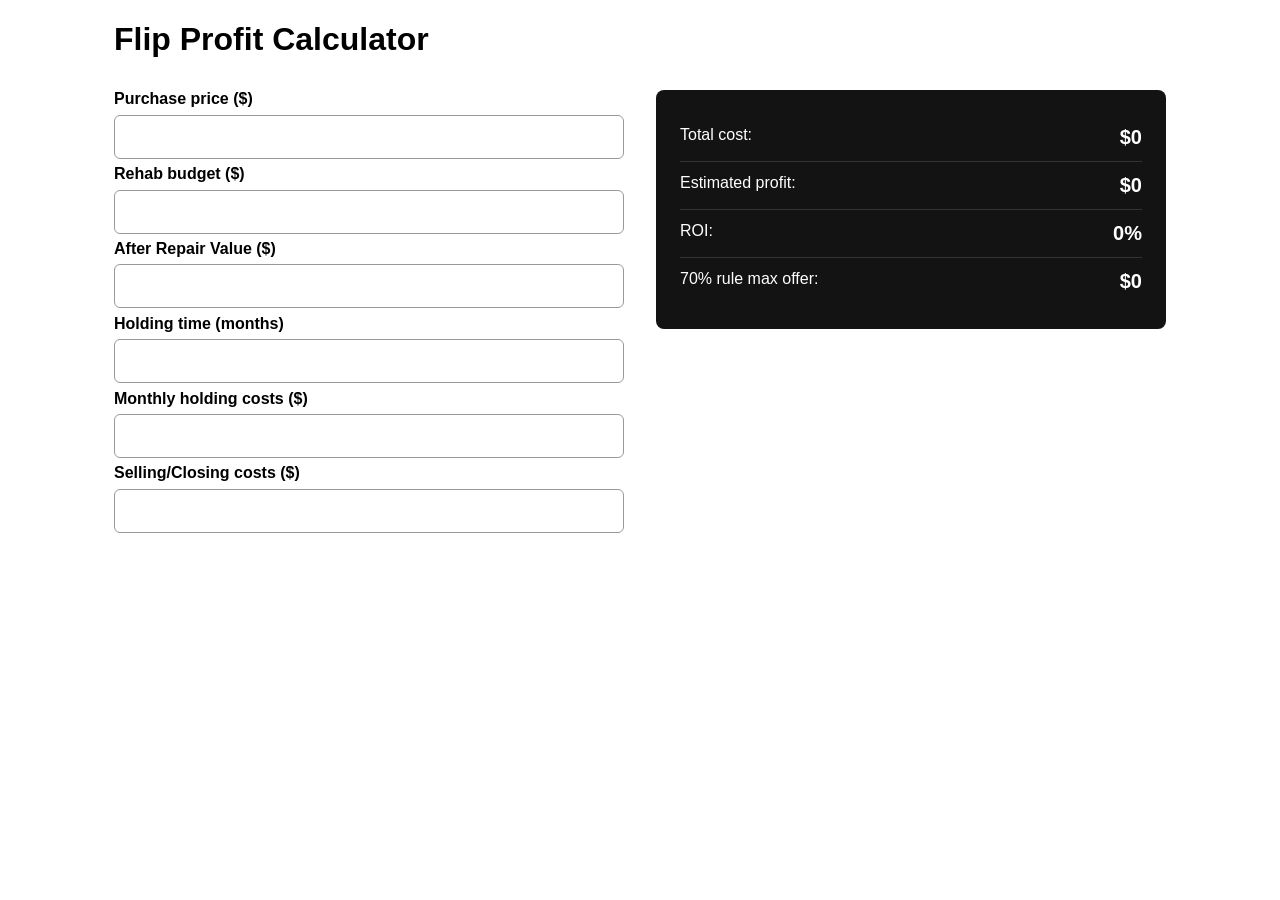
<file: flip-calculator/index.html>
<!DOCTYPE html>
<html lang="en">

<head>
    <meta charset="UTF-8">
    <meta name="viewport" content="width=device-width,initial-scale=1.0">
    <title>Flip Offer Calculator</title>
    <link rel="stylesheet" href="css/style.css">
</head>

<body>
    <main class="container">
        <h1>Flip Profit Calculator</h1>
        <div class="calculator">
            <div class="inputs">
                <div class="field">
                    <label for="purchase">Purchase price ($)</label>
                    <input type="number" id="purchase" min="0" step="1000">
                </div>
                <div class="field">
                    <label for="rehab">Rehab budget ($)</label>
                    <input type="number" id="rehab" min="0" step="1000">
                </div>
                <div class="field">
                    <label for="arv">After Repair Value ($)</label>
                    <input type="number" id="arv" min="0" step="1000">
                </div>
                <div class="field">
                    <label for="hold">Holding time (months)</label>
                    <input type="number" id="hold" min="0" step="1">
                </div>
                <div class="field">
                    <label for="holdcost">Monthly holding costs ($)</label>
                    <input type="number" id="holdcost" min="0" step="100">
                </div>
                <div class="field">
                    <label for="sellcost">Selling/Closing costs ($)</label>
                    <input type="number" id="sellcost" min="0" step="1000">
                </div>
            </div>

            <div class="results">
                <p>Total cost: <output id="total-cost">$0</output></p>
                <p>Estimated profit: <output id="profit">$0</output></p>
                <p>ROI: <output id="roi">0%</output></p>
                <p>70% rule max offer: <output id="max-offer">$0</output></p>
            </div>
        </div>
    </main>
    <script src="js/script.js"></script>

</body>

</html>
</file>
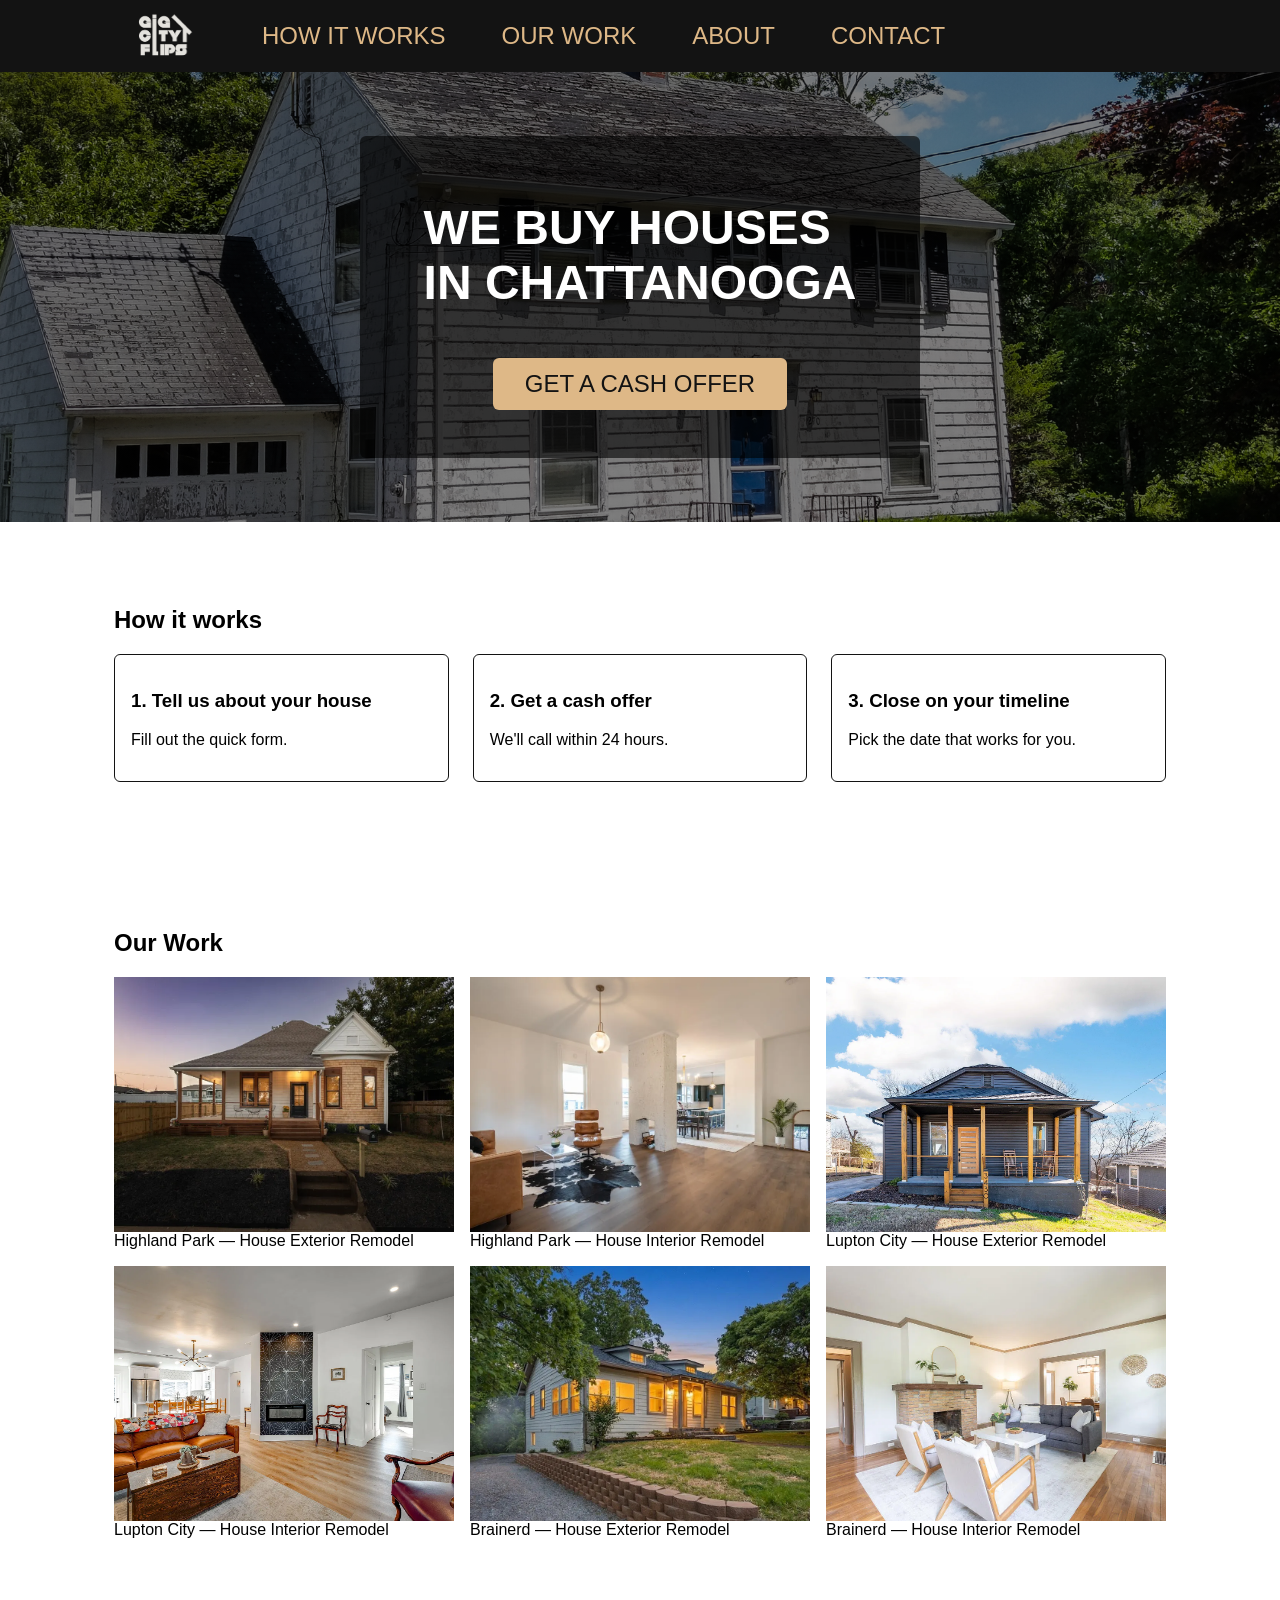
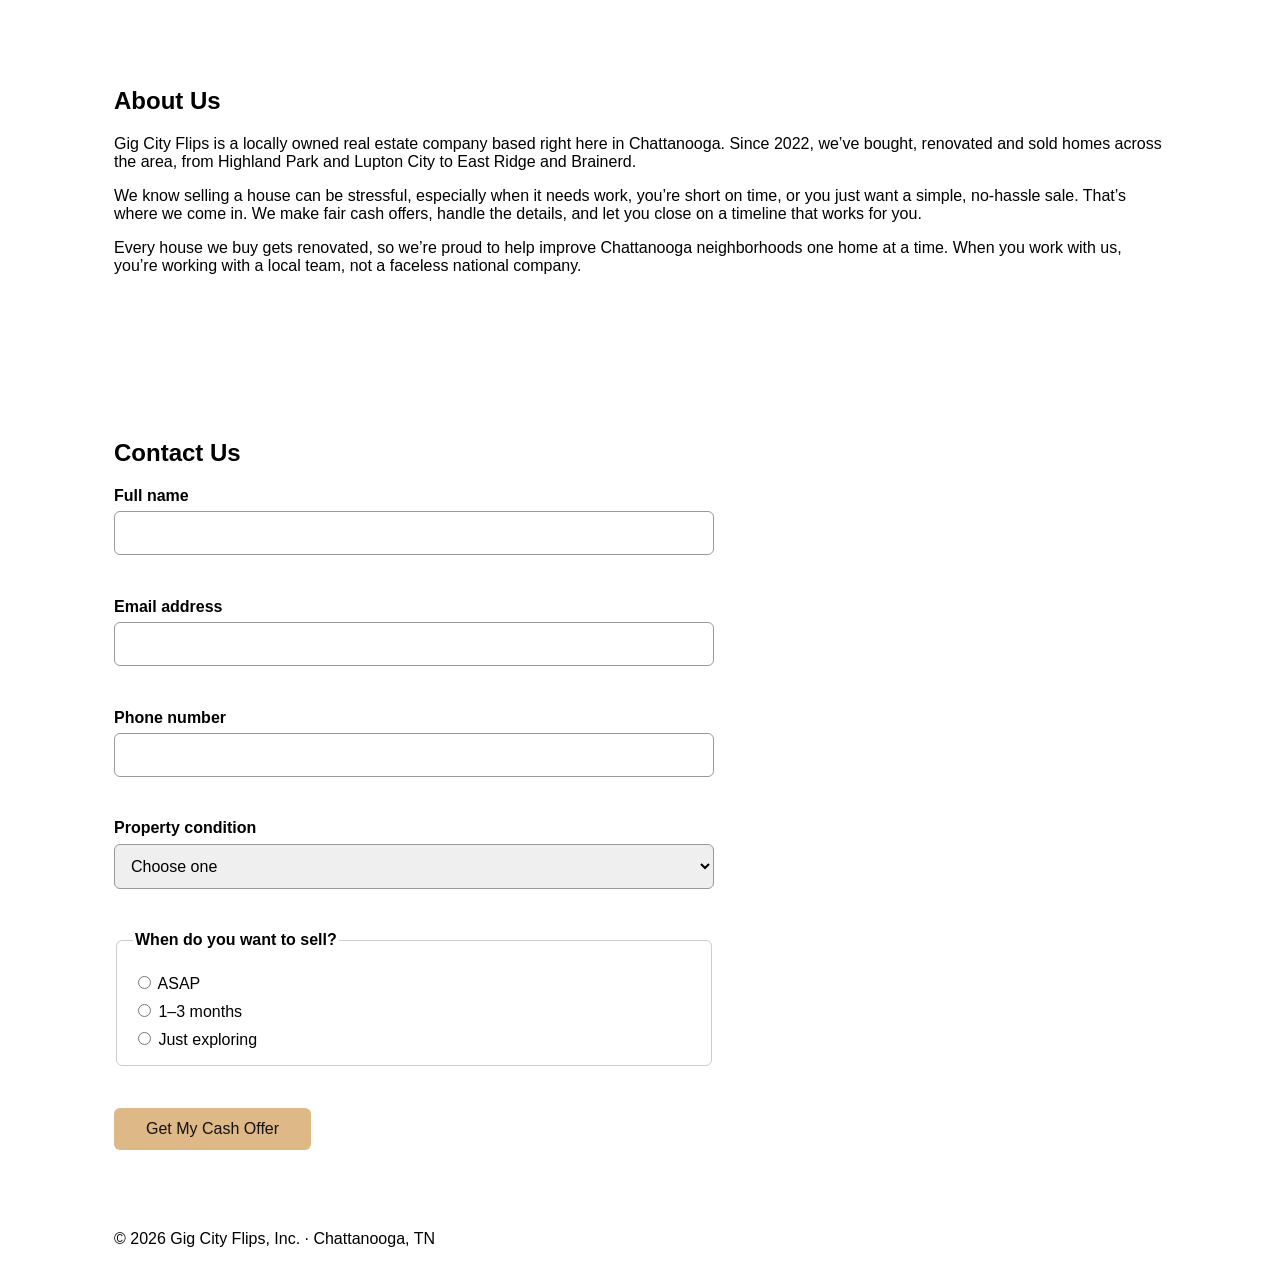
<file: landing-page/gigcityflips/index.html>
<!DOCTYPE html>
<html lang="en">

<head>
    <meta charset="UTF-8">
    <meta name="viewport" content="width=device-width,initial-scale=1.0">
    <title>We Buy Houses</title>
    <link rel="stylesheet" href="css/style.css">
</head>

<body>
    <header>
        <nav>
            <div class="container nav-bar">
                <img class="logo" alt="Gig City Flips" src="img/GCF-logo-Transparent.png">
                <button class="menu-toggle" aria-expanded="false" aria-label="Open menu">&#9776;</button>
                <div class="nav-links">
                    <a href="#how">How it works</a>
                    <a href="#gallery">Our work</a>
                    <a href="#about">About</a>
                    <a href="#contact">Contact</a>
                </div>
            </div>
        </nav>
    </header>
    <main>
        <section id="hero" class="hero-section">
            <div class="hero-content">
                <h1>We Buy Houses <span class="line-break">in Chattanooga</span></h1>
                <a href="#contact" class="btn">Get a Cash Offer</a>
            </div>
        </section>
        <section id="how" class="how-section">
            <div class="container">
                <h2>How it works</h2>
                <div class="steps">
                    <div class="step">
                        <h3>1. Tell us about your house</h3>
                        <p>Fill out the quick form.</p>
                    </div>
                    <div class="step">
                        <h3>2. Get a cash offer</h3>
                        <p>We'll call within 24 hours.</p>
                    </div>
                    <div class="step">
                        <h3>3. Close on your timeline</h3>
                        <p>Pick the date that works for you.</p>
                    </div>
                </div>
            </div>
        </section>
        <section id="gallery" class="gallery-section">
            <div class="container">
                <h2>Our Work</h2>
                <div class="gallery">
                    <figure>
                        <img src="img/flips/kirby-exterior.webp"
                            alt="house exterior with new porch and cedar shake siding">
                        <figcaption>Highland Park — House Exterior Remodel</figcaption>
                    </figure>
                    <figure>
                        <img src="img/flips/kirby-interior-1.webp"
                            alt="House interior with new floors, paint, open concept and new cabinets">
                        <figcaption>Highland Park — House Interior Remodel</figcaption>
                    </figure>
                    <figure>
                        <img src="img/flips/northrop-exterior.webp"
                            alt="house exterior with new paint, new front door and new front porch">
                        <figcaption>Lupton City — House Exterior Remodel</figcaption>
                    </figure>
                    <figure>
                        <img src="img/flips/northrop-interior-1.webp"
                            alt="house interior with new tiled fireplace wall and brand new kitchen">
                        <figcaption>Lupton City — House Interior Remodel</figcaption>
                    </figure>
                    <figure>
                        <img src="img/flips/montview-exterior.webp"
                            alt="house exterior with new paint and new retaining wall">
                        <figcaption>Brainerd — House Exterior Remodel</figcaption>
                    </figure>
                    <figure>
                        <img src="img/flips/montview-interior.webp"
                            alt="house interior with refinished floors and new paint">
                        <figcaption>Brainerd — House Interior Remodel</figcaption>
                    </figure>
                </div>
            </div>
        </section>
        <section id="about" class="about-section">
            <div class="container">
                <h2>About Us</h2>
                <p>Gig City Flips is a locally owned real estate company based right here in Chattanooga.
                    Since 2022, we’ve bought, renovated and sold homes across the area, from Highland Park and
                    Lupton City to East Ridge and Brainerd.</p>

                <p>We know selling a house can be stressful, especially when it needs work, you’re short on time,
                    or you just want a simple, no-hassle sale. That’s where we come in. We make fair cash offers,
                    handle the details, and let you close on a timeline that works for you.</p>

                <p>Every house we buy gets renovated, so we’re proud to help improve Chattanooga neighborhoods
                    one home at a time. When you work with us, you’re working with a local team, not a faceless national
                    company.</p>
            </div>
        </section>
        <section id="contact" class="contact-section">
            <div class="container">
                <h2>Contact Us</h2>
                <form id="offer-form" novalidate>
                    <div class="field">
                        <label for="name">Full name</label>
                        <input type="text" id="name" name="name" required>
                        <p class="error" id="name-error"></p>
                    </div>
                    <div class="field">
                        <label for="email">Email address</label>
                        <input type="email" id="email" name="email" required>
                        <p class="error" id="email-error"></p>
                    </div>
                    <div class="field">
                        <label for="phone">Phone number</label>
                        <input type="tel" id="phone" name="phone" required>
                        <p class="error" id="phone-error"></p>
                    </div>
                    <div class="field">
                        <label for="condition">Property condition</label>
                        <select id="condition" name="condition" required>
                            <option value="">Choose one</option>
                            <option value="great">Move-in ready</option>
                            <option value="fair">Needs some work</option>
                            <option value="poor">Needs major repairs</option>
                        </select>
                        <p class="error" id="condition-error"></p>
                    </div>
                    <div class="field">
                        <fieldset>
                            <legend>When do you want to sell?</legend>
                            <label><input type="radio" name="timeline" value="asap"> ASAP</label>
                            <label><input type="radio" name="timeline" value="1-3"> 1–3 months</label>
                            <label><input type="radio" name="timeline" value="exploring"> Just exploring</label>
                        </fieldset>
                        <p class="error" id="timeline-error"></p>
                    </div>
                    <button type="submit" class="btn">Get My Cash Offer</button>
                </form>
                <div id="thank-you" hidden>
                    <h2>Thank you for reaching out! Your cash offer is on its way!</h2>
                </div>
            </div>
        </section>
    </main>
    <footer>
        <div class="container">
            <p>© 2026 Gig City Flips, Inc. · Chattanooga, TN</p>
        </div>
    </footer>
    <script src="js/script.js"></script>

</body>

</html>
</file>
<file: flip-calculator/css/style.css>
:root {
    --brand: burlywood;
    --text: #fff;
    --font-main: 'Gill Sans', 'Gill Sans MT', Calibri, 'Trebuchet MS', sans-serif;
    --bg-color: #131313;
    --link-hover: rgb(255, 159, 34);
}

*,
*::before,
*::after {
    box-sizing: border-box;
}

html {
    scroll-behavior: smooth;
}

body {
    font-family: var(--font-main);
    padding: 0px;
    margin: 0px;
    background-color: #fff;
}

header {
    background-color: var(--bg-color)
}

.container {
    max-width: 1100px;
    margin: 0 auto;
    padding: 0 1.5rem;
}

h1 {
    margin-bottom: 2rem;
}

.calculator {
    display: grid;
    gap: 2rem;
}

@media(min-width:768px) {
    .calculator {
        grid-template-columns: 1fr 1fr;
        align-items: start;
    }
}

.inputs {
    display: flex;
    flex-direction: column;
    gap: 0.4rem;
}

.field{
    display: flex;
    flex-direction: column;
    gap: 0.4rem;
}

label {
    font-weight: 600;
}

input {
    padding: 0.75rem;
    font: inherit;
    border: 1px solid #999;
    border-radius: 6px;
}

input:focus {
    outline: 2px solid va(--brand);
    border-color: var(--brand);
}

.results {
    background-color: var(--bg-color);
    color: var(--text);
    padding: 1.5rem;
    border-radius: 8px;

}

.results p {
    display: flex;
    justify-content: space-between;
    margin: 0;
    padding: 0.75rem 0;
    border-bottom: 1px solid #333;
}

.results p:last-child {
    border-bottom: none;
}

output {
    font-weight: 700;
    font-size: 1.25rem;
}
</file>
<file: landing-page/gigcityflips/css/style.css>
:root {
    --brand: burlywood;
    --text: #fff;
    --font-main: 'Gill Sans', 'Gill Sans MT', Calibri, 'Trebuchet MS', sans-serif;
    --bg-color: #131313;
    --link-hover: rgb(255, 159, 34);
}

*,
*::before,
*::after {
    box-sizing: border-box;
}

html {
    scroll-behavior: smooth;
}

body {
    font-family: var(--font-main);
    padding: 0px;
    margin: 0px;
    background-color: #fff;
}

header {
    background-color: var(--bg-color)
}

.container {
    max-width: 1100px;
    margin: 0 auto;
    padding: 0 1.5rem;
}

/* Phones: links hidden until opened */
.nav-links {
    display: none;
    width: 100%;
    /* full-width row under the logo */
    flex-direction: column;
    gap: 1rem;
    padding: 1rem 0;
    align-items: flex-end;
}

/* The hamburger button */
.menu-toggle {
    background: none;
    /* removes the default gray button look */
    border: none;
    color: var(--brand);
    font-size: 2rem;
    cursor: pointer;
}

/* The bar: logo on the left, button or links on the right */
.nav-bar {
    display: flex;
    justify-content: space-between;
    align-items: center;
    flex-wrap: wrap;
    /* lets the open menu drop below */
    padding: 0.5rem 1.5rem;
}

.nav-links.open {
    display: flex;
}

@media (min-width: 900px) {
    .menu-toggle {
        display: none;
    }

    .nav-links {
        display: flex;
        flex-direction: row;
        width: auto;
        gap: 3.5rem;
        padding: 0;
        align-items: left;
    }

    .nav-bar {
        justify-content: flex-start;
        gap: 3rem;
    }
}

/* Tablets and up: no button, links in a row */
@media (min-width: 768px) {}

a {
    text-decoration: none;
    color: var(--brand)
}

a:hover {
    color: var(--link-hover);
}

nav a {
    font-size: 1.5rem;
    text-transform: uppercase;
}

.logo {
    max-width: 100px
}

.hero-section {
    background-image: linear-gradient(rgba(0, 0, 0, 0.5), rgba(0, 0, 0, 0.5)), url("../img/hero-1.jpg");
    background-size: cover;
    /* fills the area, crops as needed */
    background-position: center;
    min-height: 50vh;
    /* 50% of the screen height */
    display: flex;
    /* center the text */
    flex-direction: column;
    justify-content: center;
    align-items: center;
    text-align: center;
    color: white;
}

.hero-content h1 {
    font-size: clamp(1.75rem, 5vw, 3rem);
    /* min, preferred, max */
    text-transform: uppercase;
    padding: 1rem;
    text-align: center;
    margin: 0px;
}

@media (min-width:768px) {
    .hero-content h1 {
        padding: 3rem;
        text-align: left;
    }

    .line-break {
        display: block;
        /* forces "in Chattanooga" onto its own line */
    }

    .hero-content {
        padding: 0rem;
    }
}

.hero-content {
    background-color: rgba(0, 0, 0, 0.6);
    padding: 1rem;
    border-radius: 6px;
}

.hero-content a {
    font-size: 1.5rem;
    text-transform: uppercase;
    margin-bottom: 2rem;
}

.btn:hover {
    color: #131313;
    background-color: var(--link-hover);
}

.btn {
    display: inline-block;
    background-color: var(--brand);
    color: #131313;
    padding: 0.75rem 2rem;
    border-radius: 6px;
}



section {
    padding: 4rem 0;
}

/* Base: phones, one column */
.steps {
    display: flex;
    flex-direction: column;
    gap: 1.5rem;
}

/* Tablets and up: side by side */
@media (min-width: 768px) {
    .steps {
        flex-direction: row;
    }
}

.step {
    flex: 1;
    border: 1px solid #131313;
    border-radius: 6px;
    padding: 1rem;
}

.gallery {
    grid-template-columns: 1fr;
    display: grid;
    gap: 1rem;
}

@media (min-width: 768px) {
    .gallery {
        grid-template-columns: repeat(2, 1fr);
    }
}

@media (min-width: 1024px) {
    .gallery {
        grid-template-columns: repeat(3, 1fr);
    }
}

.gallery figure {
    margin: 0;
}

.gallery img {
    width: 100%;
    aspect-ratio: 4/3;
    object-fit: cover;
    display: block;
}

/*Keep the form from stretching too wide */
#offer-form {
    max-width: 600px;
    display: flex;
    flex-direction: column;
    gap: 1.25rem;
}

.field {
    display: flex;
    flex-direction: column;
    gap: 0.4rem;
}

label,
legend {
    font-weight: 600;
}

input[type="text"],
input[type="email"],
input[type="tel"],
select {
    width: 100%;
    padding: 0.75rem;
    font: inherit;
    border: 1px solid #999;
    border-radius: 6px;
}

input:focus,
select:focus {
    outline: 2px solid var(--brand);
    border-color: var(--brand);
}

fieldset {
    border: 1px solid #ccc;
    border-radius: 6px;
    padding: 1rem;
}

fieldset label {
    display: block;
    font-weight: normal;
    margin-top: 0.5rem;
}

.error {
    color: #c0392b;
    font-size: 0.9rem;
    margin: 0;
    min-height: 1lh;
}

#offer-form .btn {
    align-self: flex-start;
    border: none;
    font: inherit;
    cursor: pointer;
}
</file>
